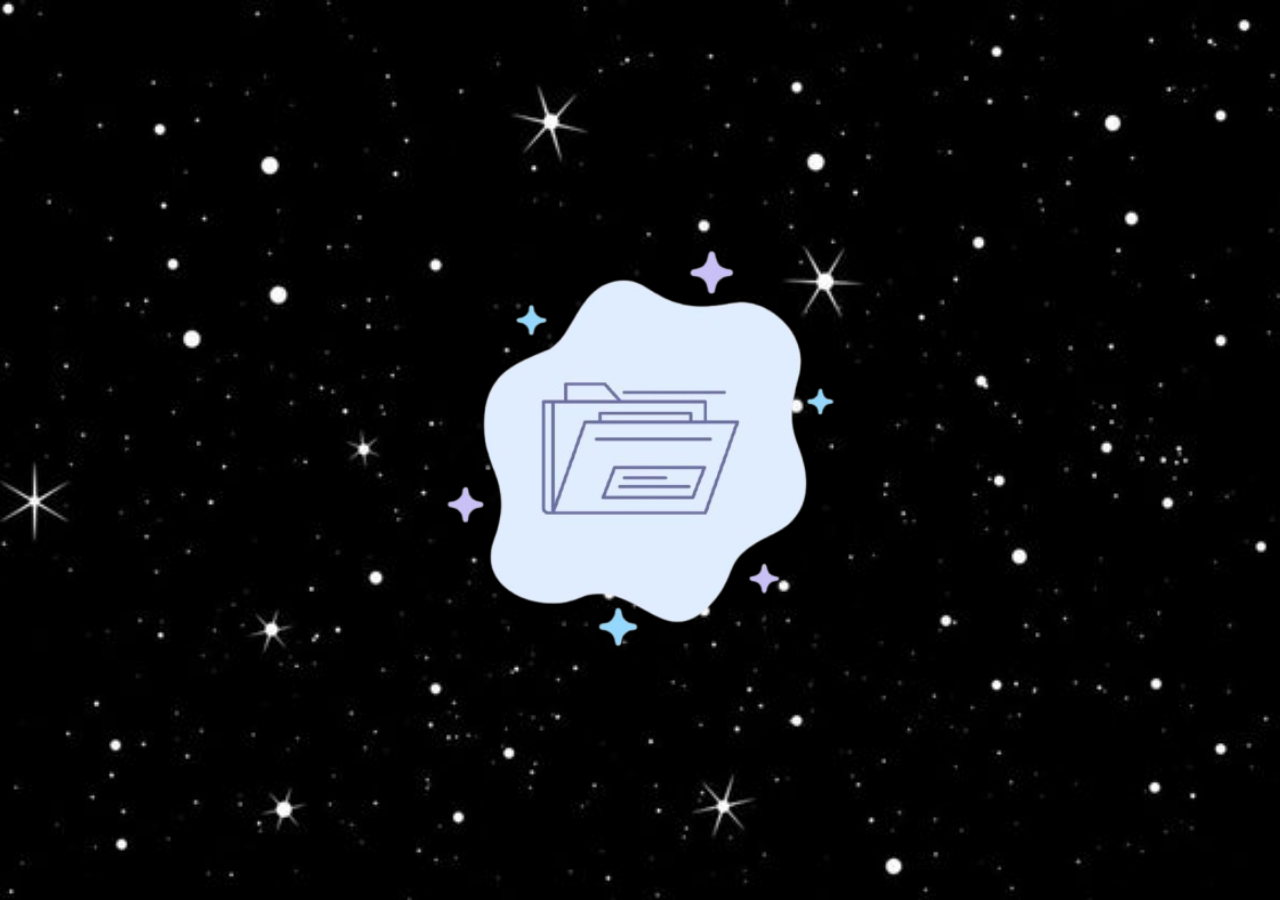
<file: extra/index.html>
<!doctype html>
<html lang="en">
  <head>
    <meta charset="UTF-8" />
    <meta name="viewport" content="width=device-width, initial-scale=1.0" />
    <title>Gerenciador de Documentos</title>
    <link rel="stylesheet" href="style.css" />
  </head>
  <body>
    <body>
    <div class="principal">
        <a href="#modalGerenciador" class="botao-arquivo">
            <img src="imagem/arquivo.png" alt="Ícone de Arquivo" class="icon" />
        </a>
    </div>

    <div id="modalGerenciador" class="modal">
        
        <div class="modal-conteudo">
            
            <a href="#" class="fechar-modal">&times;</a>

            <aside class="barra-lateral">
                <h3>Arquivos</h3>
                
                <div class="menu-item ativo">
                    <img src="imagem/perfil.png" alt="Início" class="icone-menu">
                    <span>Início</span>
                </div>
                <div class="menu-item">
                    <img src="imagem/documento.png" alt="Documentos" class="icone-menu">
                    <span>Documentos</span>
                </div>
                <div class="menu-item">
                    <img src="imagem/imagem.png" alt="Imagens" class="icone-menu">
                    <span>Imagens</span>
                </div>
                <div class="menu-item">
                    <img src="imagem/videos.png" alt="Vídeos" class="icone-menu">
                    <span>Vídeos</span>
                </div>
                <div class="menu-item">
                    <img src="imagem/config.png" alt="Configurações" class="icone-menu">
                    <span>Configurações</span>
                </div>
            </aside>

            <main class="area-conteudo">
                
                <div class="barra-ferramentas">
                    <input type="text" placeholder="Buscar arquivos..." class="campo-busca">
                    <button class="btn-novo">+ Nova Pasta</button>
                </div>

                <div class="grade-arquivos">
                    <div class="item-arquivo">
                        <div class="icone">📁</div>
                        <span>Fotos</span>
                    </div>
                    <div class="item-arquivo">
                        <div class="icone">📄</div>
                        <span>Curriculo.pdf</span>
                    </div>
                    <div class="item-arquivo">
                        <div class="icone">🖼️</div>
                        <span>Viagem_2025.jpg</span>
                    </div>
                    <div class="item-arquivo">
                        <div class="icone">🎵</div>
                        <span>Audio.mp3</span>
                    </div>
                </div>

            </main>
        </div>
    </div>
</body>

    
  </body>
</html>
</file>
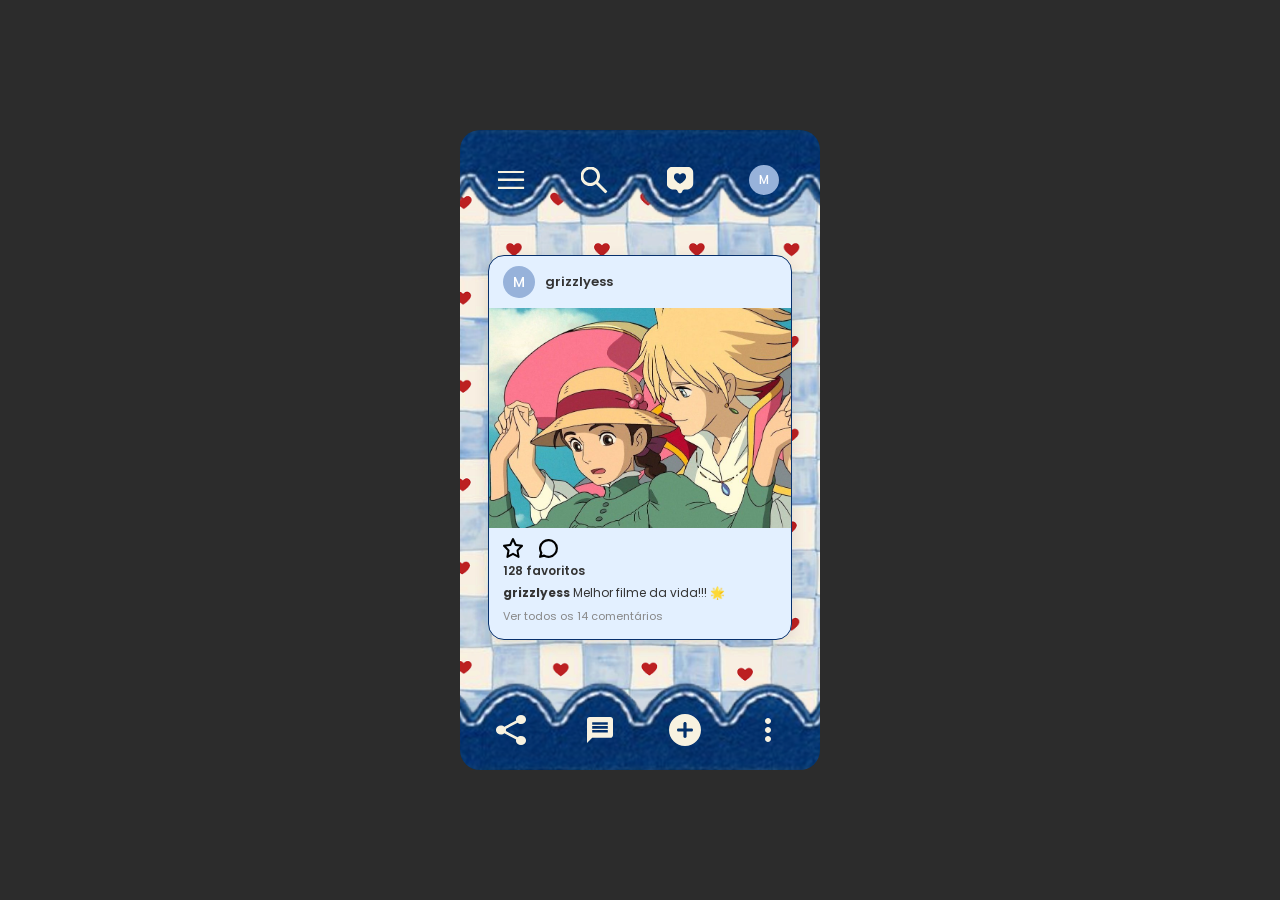
<file: tela1/index.html>
<!doctype html>
<html lang="pt-BR">
  <head>
    <meta charset="UTF-8" />
    <meta name="viewport" content="width=device-width, initial-scale=1.0" />
    <title>Feed</title>
    <link rel="stylesheet" href="style.css" />
  </head>
  <body>
    <div class="android-screen">
      <div class="bottom-superior">
        <img src="imagem/menu.svg" alt="Menu" class="icon menu" />
        <img src="imagem/search.svg" alt="Buscar" class="icon buscar" />
        <img src="imagem/curtir.svg" alt="Curtir" class="icon curtir" />
        <div class="perfil icon">M</div>
      </div>

      <div class="scroll-area">
        <div class="post-card">
          <div class="post-cabeçalho">
            <div class="user-perfil">M</div>
            <span class="username">grizzlyess</span>
          </div>

          <div class="post-imagem">
            <img src="imagem/post.jpg" alt="Post" />
          </div>

          <div class="post-bottom">
            <div class="action-icon">
              <img
                src="imagem/star.svg"
                alt="Favoritar"
                class="post-icon favoritar"
              />
            </div>

            <div class="action-icon">
              <img
                src="imagem/comentar.svg"
                alt="Comentar"
                class="post-icon comentar"
              />
            </div>
          </div>

          <div class="post-dados">
            <span class="likes">128 favoritos</span>
            <div class="legenda">
              <strong>grizzlyess</strong> Melhor filme da vida!!! 🌟
            </div>
            <span class="comentarios">Ver todos os 14 comentários</span>
          </div>
        </div>
      </div>

      <div class="bottom-inferior">
        <img
          src="imagem/compartilhar.svg"
          alt="Compartilhar"
          class="bottom-icon compartilhar"
        />
        <img
          src="imagem/publicar.svg"
          alt="Publicar"
          class="bottom-icon publicar"
        />
        <img
          src="imagem/mais.svg"
          alt="Mais"
          class="bottom-icon mais"
        />
        <img
          src="imagem/config.svg"
          alt="Configurações"
          class="bottom-icon config"
        />
      </div>
    </div>
  </body>
</html>
</file>
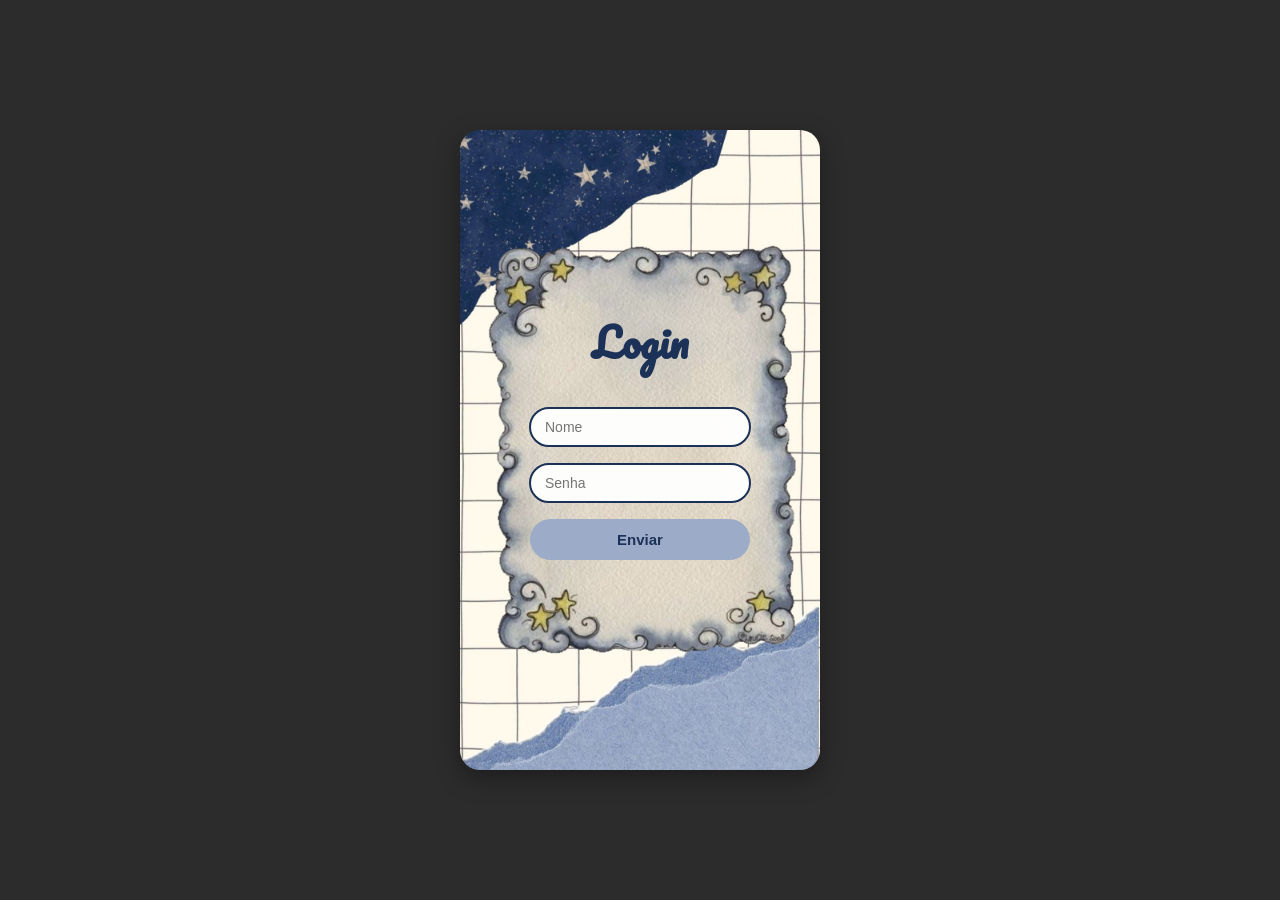
<file: tela2/index.html>
<!doctype html>
<html lang="pt-BR">
  <head>
    <meta charset="UTF-8" />
    <meta name="viewport" content="width=device-width, initial-scale=1.0" />
    <title>Login</title>
    <link rel="stylesheet" href="style.css" />
  </head>
  <body>
    <div class="android-screen">
      <div class="login-box">
        <h1>Login</h1>

        <input type="text" placeholder="Nome" />
        <input type="password" placeholder="Senha" />
        <button>Enviar</button>
      </div>
    </div>
  </body>
</html>
</file>
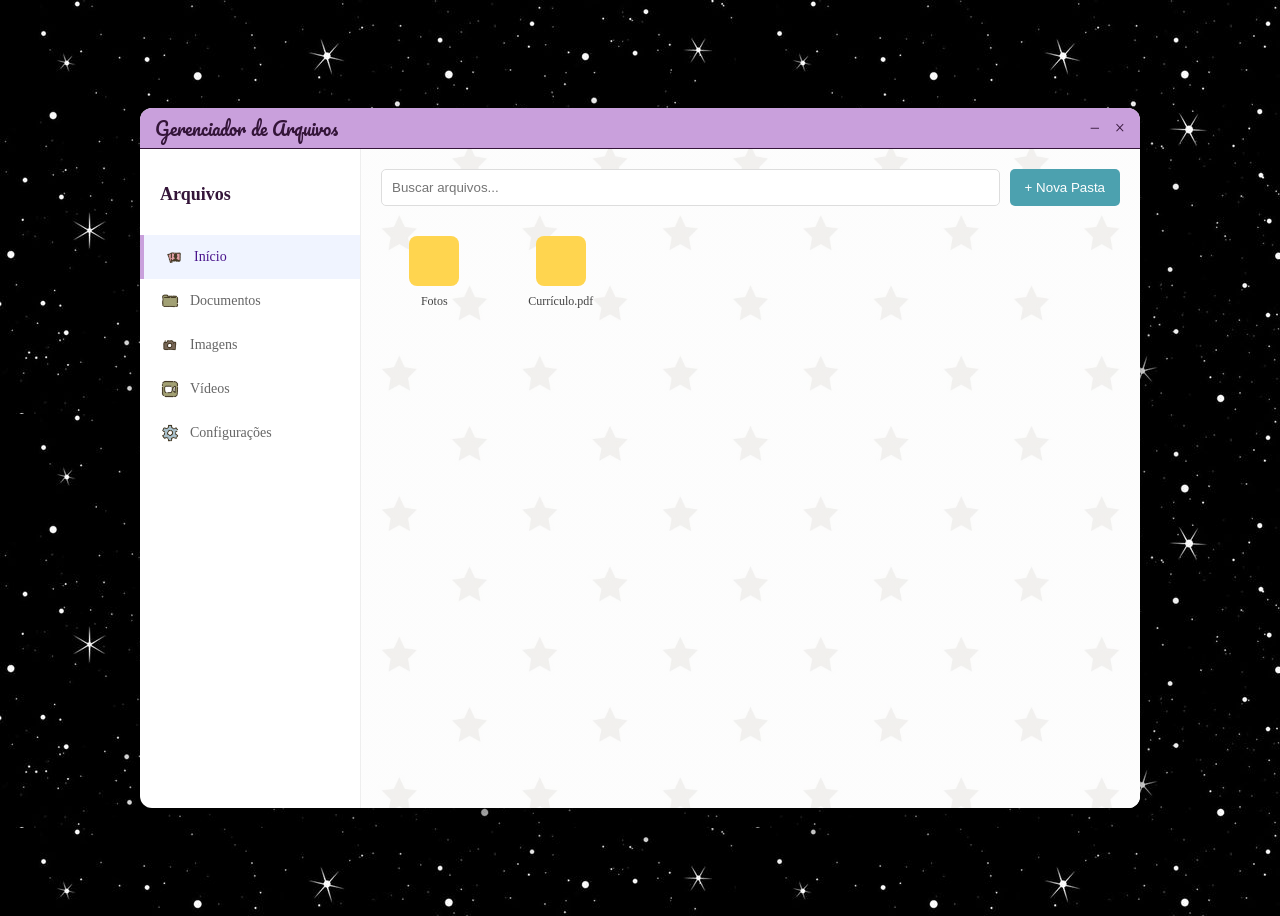
<file: tela4/index.html>
<!doctype html>
<html lang="en">
  <head>
    <meta charset="UTF-8" />
    <meta name="viewport" content="width=device-width, initial-scale=1.0" />
    <title>Gerenciador de Documentos</title>
    <link rel="stylesheet" href="style.css" />
  </head>
  <div class="principal">
    <div class="janela-gerenciador">
      <div class="barra-superior">
        <div class="titulo-janela">Gerenciador de Arquivos</div>

        <div class="controles-janela">
          <span class="ponto minimizar">−</span>
          <span class="ponto fechar">×</span>
        </div>
      </div>

      <div class="corpo-da-janela">
        <aside class="sidebar">
          <h2 class="titulo-sessao">Arquivos</h2>
          <nav class="menu-opcoes">
            <div class="item-menu ativo">
              <img src="imagem/perfil.png" alt="" /> Início
            </div>
            <div class="item-menu">
              <img src="imagem/documento.png" alt="" /> Documentos
            </div>
            <div class="item-menu">
              <img src="imagem/imagem.png" alt="" /> Imagens
            </div>
            <div class="item-menu">
              <img src="imagem/videos.png" alt="" /> Vídeos
            </div>
            <div class="item-menu configuracao">
              <img src="imagem/config.png" alt="" /> Configurações
            </div>
          </nav>
        </aside>

        <main class="conteudo-arquivos">
          <header class="barra-topo">
            <input
              type="text"
              placeholder="Buscar arquivos..."
              class="input-busca"
            />
            <button class="btn-nova-pasta">+ Nova Pasta</button>
          </header>

          <section class="grade-arquivos">
            <div class="arquivo">
              <div class="pasta-cor amarela"></div>
              <span>Fotos</span>
            </div>
            <div class="arquivo">
              <div class="pasta-cor azul"></div>
              <span>Currículo.pdf</span>
            </div>
          </section>
        </main>
      </div>
    </div>
  </div>
</html>
</file>
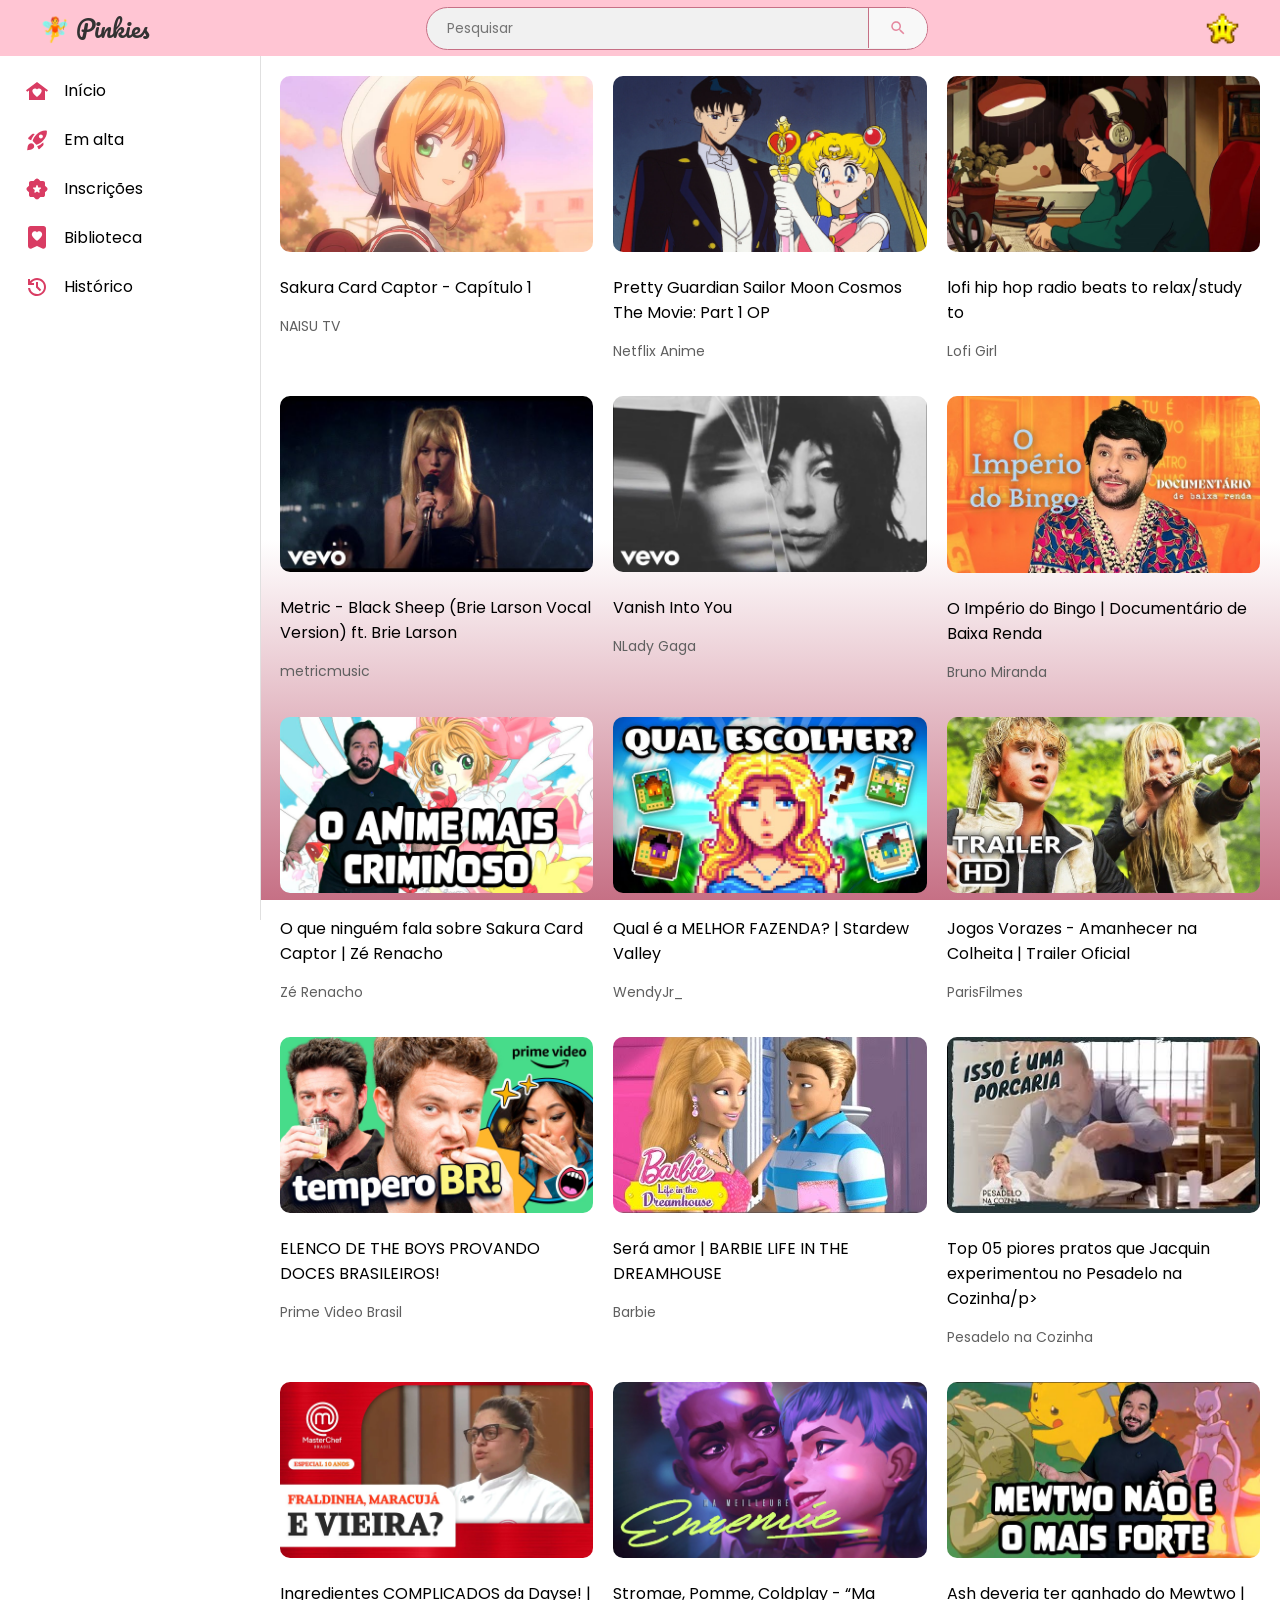
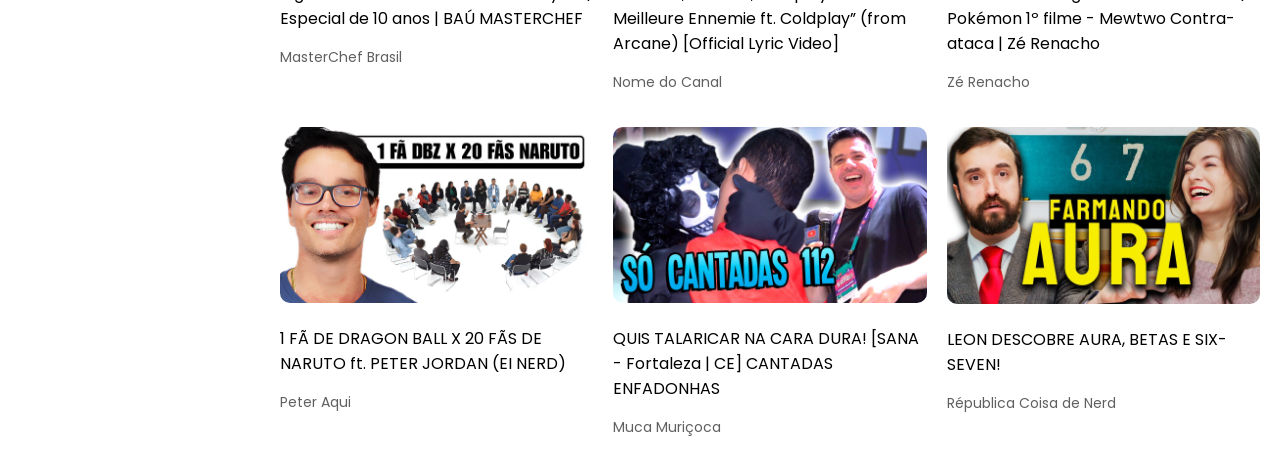
<file: tela5/index.html>
<!doctype html>
<html lang="pt-BR">
  <head>
    <meta charset="UTF-8" />
    <meta name="viewport" content="width=device-width, initial-scale=1.0" />
    <title>🧚 Pinkies</title>
    <link rel="stylesheet" href="style.css" />
  </head>
  <body>
    <header class="header">
      <div class="logo">🧚 Pinkies</div>
      <div class="busca-container">
        <input type="text" placeholder="Pesquisar" class="busca-input" />
        <button class="busca-button">
          <img src="imagem/icons/lupa.svg" alt="Pesquisar" class="busca-icon" />
        </button>
      </div>
      <div class="user-icons">
        <img src="imagem/icons/perfil.png" alt="Perfil" class="perfil-icon" />
      </div>
    </header>

    <div class="container">
      <nav class="barra-lateral">
        <a href="#">
          <img src="imagem/icons/home.svg" alt="Início" class="icone-sidebar" />
          <span>Início</span>
        </a>

        <a href="#">
          <img
            src="imagem/icons/alta.svg"
            alt="Em alta"
            class="icone-sidebar"
          />
          <span>Em alta</span>
        </a>

        <a href="#">
          <img
            src="imagem/icons/segue.svg"
            alt="Inscrições"
            class="icone-sidebar"
          />
          <span>Inscrições</span>
        </a>
        <a href="#">
          <img
            src="imagem/icons/biblio.svg"
            alt="Biblioteca"
            class="icone-sidebar"
          />
          <span>Biblioteca</span>
        </a>
        <a href="#">
          <img
            src="imagem/icons/hist.svg"
            alt="Histórico"
            class="icone-sidebar"
          />
          <span>Histórico</span>
        </a>
      </nav>

      <main class="video-grid">
        <!-- LINHA 1-->
        <div class="video-card">
          <img
            src="imagem/t1.jpg"
            alt="Sakura Card Captor"
            class="thumbnail"
          />
          <div class="video-info">
            <p class="video-nome">Sakura Card Captor - Capítulo 1</p>
            <p class="canal-name">NAISU TV</p>
          </div>
        </div>
        <div class="video-card">
          <img
            src="imagem/t2.jpg"
            alt="Sailor Moon"
            class="thumbnail"
          />
          <div class="video-info">
            <p class="video-nome">
              Pretty Guardian Sailor Moon Cosmos The Movie: Part 1 OP
            </p>
            <p class="canal-name">Netflix Anime</p>
          </div>
        </div>

        <div class="video-card">
          <img
            src="imagem/t3.jpg"
            alt="Sakura Card Captor"
            class="thumbnail"
          />
          <div class="video-info">
            <p class="video-nome">lofi hip hop radio beats to relax/study to</p>
            <p class="canal-name">Lofi Girl</p>
          </div>
        </div>
        <div class="video-card">
          <img
            src="imagem/t4.jpg"
            alt="Sakura Card Captor"
            class="thumbnail"
          />
          <div class="video-info">
            <p class="video-nome">
              Metric - Black Sheep (Brie Larson Vocal Version) ft. Brie Larson
            </p>
            <p class="canal-name">metricmusic</p>
          </div>
        </div>
        <div class="video-card">
          <img
            src="imagem/t5.jpg"
            alt="Sakura Card Captor"
            class="thumbnail"
          />
          <div class="video-info">
            <p class="video-nome">Vanish Into You</p>
            <p class="canal-name">NLady Gaga</p>
          </div>
        </div>
        <div class="video-card">
          <img
            src="imagem/t6.jpg"
            alt="Sakura Card Captor"
            class="thumbnail"
          />
          <div class="video-info">
            <p class="video-nome">
              O Império do Bingo | Documentário de Baixa Renda
            </p>
            <p class="canal-name">Bruno Miranda</p>
          </div>
        </div>

        <!-- LINHA 2-->
        <div class="video-card">
          <img
            src="imagem/t7.jpg"
            alt="Sakura Card Captor"
            class="thumbnail"
          />
          <div class="video-info">
            <p class="video-nome">
              O que ninguém fala sobre Sakura Card Captor | Zé Renacho
            </p>
            <p class="canal-name">Zé Renacho</p>
          </div>
        </div>
        <div class="video-card">
          <img
            src="imagem/t8.jpg"
            alt="Sakura Card Captor"
            class="thumbnail"
          />
          <div class="video-info">
            <p class="video-nome">Qual é a MELHOR FAZENDA? | Stardew Valley</p>
            <p class="canal-name">WendyJr_</p>
          </div>
        </div>
        <div class="video-card">
          <img
            src="imagem/t9.jpg"
            alt="Sakura Card Captor"
            class="thumbnail"
          />
          <div class="video-info">
            <p class="video-nome">
              Jogos Vorazes - Amanhecer na Colheita | Trailer Oficial
            </p>
            <p class="canal-name">ParisFilmes</p>
          </div>
        </div>
        <div class="video-card">
          <img
            src="imagem/t10.jpg"
            alt="Sakura Card Captor"
            class="thumbnail"
          />
          <div class="video-info">
            <p class="video-nome">
              ELENCO DE THE BOYS PROVANDO DOCES BRASILEIROS!
            </p>
            <p class="canal-name">Prime Video Brasil</p>
          </div>
        </div>
        <div class="video-card">
          <img
            src="imagem/t11.jpg"
            alt="Sakura Card Captor"
            class="thumbnail"
          />
          <div class="video-info">
            <p class="video-nome">Será amor | BARBIE LIFE IN THE DREAMHOUSE</p>
            <p class="canal-name">Barbie</p>
          </div>
        </div>
        <div class="video-card">
          <img
            src="imagem/t12.jpg"
            alt="Sakura Card Captor"
            class="thumbnail"
          />
          <div class="video-info">
            <p class="video-nome">
              Top 05 piores pratos que Jacquin experimentou no Pesadelo na
              Cozinha/p>
            </p>
            <p class="canal-name">Pesadelo na Cozinha</p>
          </div>
        </div>

        <!-- LINHA 3-->
        <div class="video-card">
          <img
            src="imagem/t13.jpg"
            alt="Sakura Card Captor"
            class="thumbnail"
          />
          <div class="video-info">
            <p class="video-nome">
              Ingredientes COMPLICADOS da Dayse! | Especial de 10 anos | BAÚ
              MASTERCHEF
            </p>
            <p class="canal-name">MasterChef Brasil</p>
          </div>
        </div>
        <div class="video-card">
          <img
            src="imagem/t14.jpg"
            alt="Sakura Card Captor"
            class="thumbnail"
          />
          <div class="video-info">
            <p class="video-nome">
              Stromae, Pomme, Coldplay - “Ma Meilleure Ennemie ft. Coldplay”
              (from Arcane) [Official Lyric Video]
            </p>
            <p class="canal-name">Nome do Canal</p>
          </div>
        </div>
        <div class="video-card">
          <img
            src="imagem/t15.jpg"
            alt="Sakura Card Captor"
            class="thumbnail"
          />
          <div class="video-info">
            <p class="video-nome">
              Ash deveria ter ganhado do Mewtwo | Pokémon 1º filme - Mewtwo
              Contra-ataca | Zé Renacho
            </p>
            <p class="canal-name">Zé Renacho</p>
          </div>
        </div>
        <div class="video-card">
          <img
            src="imagem/t16.jpg"
            alt="Sakura Card Captor"
            class="thumbnail"
          />
          <div class="video-info">
            <p class="video-nome">
              1 FÃ DE DRAGON BALL X 20 FÃS DE NARUTO ft. PETER JORDAN (EI NERD)
            </p>
            <p class="canal-name">Peter Aqui</p>
          </div>
        </div>
        <div class="video-card">
          <img
            src="imagem/t17.jpg"
            alt="Sakura Card Captor"
            class="thumbnail"
          />
          <div class="video-info">
            <p class="video-nome">
              QUIS TALARICAR NA CARA DURA! [SANA - Fortaleza | CE] CANTADAS
              ENFADONHAS
            </p>
            <p class="canal-name">Muca Muriçoca</p>
          </div>
        </div>
        <div class="video-card">
          <img
            src="imagem/t18.jpg"
            alt="Sakura Card Captor"
            class="thumbnail"
          />
          <div class="video-info">
            <p class="video-nome">LEON DESCOBRE AURA, BETAS E SIX-SEVEN!</p>
            <p class="canal-name">Républica Coisa de Nerd</p>
          </div>
        </div>
      </main>
    </div>
  </body>
</html>
</file>
<file: extra/style.css>
@import url("https://fonts.googleapis.com/css2?family=Pacifico&family=Poppins:wght@300;400;500;600&display=swap");

body,
html {
  margin: 0;
  padding: 0;
  height: 100%;
}

.principal {
  /* Mantenha o link da sua imagem aqui */
  background-image: url("imagem/principal.png");
  background-size: cover;
  background-position: center;
  background-repeat: no-repeat;

  /* Ocupa 100% da tela */
  width: 100vw;
  height: 100vh;

  /* Centraliza o botão (ícone) na tela inicial */
  display: flex;
  justify-content: center;
  align-items: center;
}

.botao-arquivo {
  background: transparent;
  border: none;
  padding: 0;

  cursor: pointer;

  transition: transform 0.2s ease;
}

.botao-arquivo:hover {
  transform: scale(1.1);
}

.botao-arquivo:active {
  transform: scale(0.95);
}

.modal {
  display: none;
  position: fixed;
  top: 0;
  left: 0;
  width: 100vw;
  height: 100vh;
  background-color: rgba(0, 0, 0, 0.7);
  z-index: 9999;
}

.modal:target {
  display: flex;
  justify-content: center;
  align-items: center;
}

/* No seu style.css, encontre esta regra e adicione a linha da borda */
.modal-conteudo {
  background-color: #fff;
  border-radius: 12px;

  /* ADICIONE ESTA LINHA: 2px, sólida, na cor roxa Índigo */
  border: 2px solid #4b0082;

  width: 90%;
  max-width: 1000px;
  height: 80vh;
  box-shadow: 0 10px 25px rgba(0, 0, 0, 0.5);
  position: relative;
  font-family: "Poppins", sans-serif;
  display: flex;
  overflow: hidden;
}
.fechar-modal {
  color: #888;
  position: absolute;
  top: 15px;
  right: 25px;
  font-size: 28px;
  font-weight: bold;
  text-decoration: none;
  z-index: 10;
  transition: color 0.2s;
}

.fechar-modal:hover {
  color: #e74c3c;
}

.barra-lateral {
  width: 250px;
  background-color: #ffffff;
  border-right: 1px solid #e0e0e0;
  padding: 20px 0;
  display: flex;
  flex-direction: column;
}

.barra-lateral h3 {
  padding: 0 20px;
  color: #333;
  margin-bottom: 20px;
  margin-top: 5px;
}

.menu-item {
  display: flex;
  align-items: center;
  padding: 12px 20px;
  cursor: pointer;
  color: #555;
  transition:
    background 0.2s,
    color 0.2s;
}

/* BARRA LATERAL */
.menu-item:hover {
  background-color: #f0f4f8;
  color: #4b0082; /* Mudou de azul para Roxo */
}

.menu-item.ativo {
  background-color: #e6f2ff;
  color: #4b0082; /* Mudou de azul para Roxo */
  border-right: 4px solid #4b0082; /* Mudou de azul para Roxo */
  font-weight: 600;
}

/* CAMPO DE BUSCA */
.campo-busca:focus {
  border-color: #4b0082; /* Mudou de azul para Roxo */
}

.icone-menu {
  width: 20px;
  height: 20px;
  margin-right: 15px;
  object-fit: contain;
}

.area-conteudo {
  flex-grow: 1;
  padding: 40px 30px 30px 30px;
  background-color: #f4f6f9;
  overflow-y: auto;
}

.barra-ferramentas {
  display: flex;
  gap: 15px;
  margin-bottom: 25px;
}
.campo-busca {
  flex-grow: 1;
  padding: 12px 15px;
  border: 1px solid #ddd;
  border-radius: 8px;
  outline: none;
  font-family: "Poppins", sans-serif;
}
.btn-novo {
  background-color: #3498db;
  color: white;
  border: none;
  padding: 12px 20px;
  border-radius: 8px;
  cursor: pointer;
  font-weight: 600;
  font-family: "Poppins", sans-serif;
}
.grade-arquivos {
  display: grid;
  grid-template-columns: repeat(auto-fill, minmax(100px, 1fr));
  gap: 20px;
}
.item-arquivo {
  display: flex;
  flex-direction: column;
  align-items: center;
  padding: 15px 10px;
  border-radius: 12px;
  cursor: pointer;
  transition: background 0.2s;
  text-align: center;
}
.item-arquivo:hover {
  background-color: #e2e5eb;
}
.item-arquivo .icone {
  font-size: 45px;
  margin-bottom: 8px;
}
.item-arquivo span {
  font-size: 13px;
  color: #444;
  font-weight: 500;
  word-break: break-all;
}
</file>
<file: tela1/style.css>
@import url("https://fonts.googleapis.com/css2?family=Poppins:wght@400;500;600&display=swap");

body {
  display: flex;
  justify-content: center;
  align-items: center;
  min-height: 100vh;
  margin: 0;
  background-color: #2c2c2c;
  font-family: "Poppins", sans-serif;
}

.android-screen {
  width: 360px;
  height: 640px;
  background-image: url("imagem/principal.png");
  background-color: #f5f5f5;
  background-size: cover;
  background-position: center;
  border-radius: 20px;
  position: relative;
  overflow: hidden;
  display: flex;
  flex-direction: column;
}

.bottom-superior {
  position: absolute;
  top: 0;
  left: 0;
  width: 100%;
  height: 115px;
  z-index: 20;
}

.icon {
  position: absolute;
  width: 27px;
  height: 27px;
  object-fit: contain;
  transform: translate(-50%, -50%);
}

.menu {
  top: 50px;
  left: 51px;
}

.buscar {
  top: 50px;
  left: 134px;
}

.curtir {
  top: 50px;
  left: 220px;
}

.perfil {
  position: absolute;
  top: 50px;
  left: 304px;
  transform: translate(-50%, -50%);
  width: 30px;
  height: 30px;
  background-color: #97b2da;
  color: #ffffff;
  border-radius: 50%;
  display: flex;
  justify-content: center;
  align-items: center;
  font-weight: 500;
  font-size: 12px;
}

.scroll-area {
  flex: 1;
  overflow-y: auto;
  padding-top: 95px;
  padding-bottom: 100px;
}

.scroll-area::-webkit-scrollbar {
  display: none;
}

.post-card {
  background-color: #e3f0ff;
  border-radius: 16px;
  margin: 30px 28px 20px 28px;
  box-shadow: 0 4px 15px rgba(0, 0, 0, 0.1);
  overflow: hidden;
  border: 1px solid #07306c;
}

.post-cabeçalho {
  display: flex;
  align-items: center;
  padding: 10px 14px;
  gap: 10px;
}

.user-perfil {
  width: 32px;
  height: 32px;
  min-width: 32px;
  background-color: #97b2da;
  color: #ffffff;
  border-radius: 50%;
  display: flex;
  justify-content: center;
  align-items: center;
  font-size: 14px;
  font-weight: 500;
  flex-shrink: 0;
}

.username {
  font-size: 13px;
  font-weight: 600;
  color: #333;
}

.post-imagem img {
  width: 100%;
  height: 220px;
  object-fit: cover;
  display: block;
}

.post-bottom {
  display: flex;
  padding: 10px 14px 4px 14px;
  gap: 16px;
}


.action-icon:hover {
  opacity: 0.7;
}

.post-dados {
  padding: 0 14px 14px 14px;
  font-size: 12px;
  color: #333;
}

.post-dados .likes {
  font-weight: 600;
  margin-bottom: 4px;
  display: block;
}

.post-dados .caption strong {
  font-weight: 600;
  margin-right: 4px;
}

.post-dados .comentarios {
  color: #888;
  margin-top: 6px;
  display: block;
  font-size: 11px;
}

.bottom-inferior {
  position: absolute;
  bottom: 0;
  left: 0;
  width: 100%;
  height: 80px;
  z-index: 20;
}

.bottom-icon {
  position: absolute;
  object-fit: contain;
  transform: translate(-50%, -50%);
}

.compartilhar {
  width: 30px;
  height: 30px;
  left: 51px;
  top: 40px;
}

.publicar {
  width: 26px;
  height: 26px;
  left: 140px;
  top: 40px;
}

.mais {
  width: 32px;
  height: 32px;
  left: 225px;
  top: 40px;
}

.config {
  width: 24px;
  height: 24px;
  left: 308px;
  top: 40px;
}

.post-bottom {
  display: flex;
  align-items: center;
  padding: 10px 14px 4px 14px;
  gap: 16px;
}

.action-icon {
  display: flex;
  align-items: center;
  justify-content: center;
}

.post-icon {
  object-fit: contain;
  display: block;
}

.post-icon.favoritar {
  width: 20px;
  height: 20px;
}

.post-icon.comentar {
  width: 19px;
  height: 19px;
}
</file>
<file: tela2/style.css>
@import url('https://fonts.googleapis.com/css2?family=Pacifico&family=Poppins:wght@300;400;500;600&display=swap');
body {
  display: flex;
  justify-content: center;
  align-items: center;
  min-height: 100vh;
  margin: 0;
  background-color: #2c2c2c;
  font-family: "Poppins", sans-serif;
}

.android-screen {
  width: 360px;
  height: 640px;
  background-image: url("imagem/fundo.png");
  background-size: cover;
  background-position: center;
  border-radius: 20px;
  overflow: hidden;
  position: relative;
  box-shadow: 0 8px 25px rgba(0, 0, 0, 0.35);
}

.login-box {
  width: 100%;
  height: 100%;
  display: flex;
  flex-direction: column;
  align-items: center;
  padding-top:  150px; 
  box-sizing: border-box;
}

h1 {
  font-family: "Pacifico", cursive;
  color: #1c3158;
  font-size: 40px;
  margin-bottom: 30px;
}

.login-box input {
  width: 190px;
  padding: 10px 14px;
  margin-bottom: 16px;
  border: 2px solid #1c3158;
  border-radius: 25px;
  outline: none;
  font-size: 14px;
  background-color: rgba(255, 255, 255, 0.95);
}

.login-box input:focus {
  border-color: #1c3158;
  box-shadow: 0 0 8px rgba(74, 144, 226, 0.4);
}

.login-box button {
  width: 220px;
  padding: 12px;
  border: none;
  border-radius: 25px;
  background-color: #9cacc8;
  color: #1c3158;
  font-size: 15px;
  font-weight: 600;
  cursor: pointer;
  transition: 0.3s;
}

.login-box button:hover {
  background-color: #43a047;
}
</file>
<file: tela4/style.css>
@import url("https://fonts.googleapis.com/css2?family=Pacifico&family=Poppins:wght@300;400;500;600&display=swap");

body {
    background-color: #000;
    background-image: url('imagem/principal.png'); 
    height: 100vh;
    display: flex;
    justify-content: center;
    align-items: center;
}

.janela-gerenciador {
    width: 1000px;
    height: 700px;
    background-color: #fff;
    border-radius: 12px;
    display: flex;
    flex-direction: column;
    overflow: hidden;
    box-shadow: 0 20px 50px rgba(0,0,0,0.5);
}

.barra-superior {
    height: 40px;
    background-color: #c9a0dc;
    border-bottom: 1px solid #341539;
    display: flex;
    justify-content: space-between;
    align-items: center;
    padding: 0 15px;
}

.titulo-janela {
    font-family: "Pacifico", cursive;
    font-size: 18px;
    font-weight: 500;
    color: #341539;
}

.controles-janela {
    display: flex;
    gap: 15px;
    align-items: center;
}

.ponto {
    cursor: pointer;
    font-size: 18px;
    color: #341539;
    transition: color 0.2s;
    user-select: none; 
}


.fechar:hover {
    color: #ff5f56;
}

.corpo-da-janela {
    display: flex;
    flex: 1;
}


.sidebar {
    width: 220px;
    border-right: 1px solid #eee;
    padding: 20px 0;
}

.titulo-sessao {
    padding: 0 20px 15px;
    font-size: 18px;
    color: #341539;
}

.item-menu {
    padding: 12px 20px;
    display: flex;
    align-items: center;
    gap: 10px;
    cursor: pointer;
    color: #666;
    font-size: 14px;
}

.item-menu img {
    width: 20px;
}

.item-menu.ativo {
    background-color: #f0f4ff;
    color: #4a148c;
    border-left: 4px solid #c9a0dc;
}


.conteudo-arquivos {
    flex: 1;
    padding: 20px;
    background-image: url('imagem/fundo.jpg'); 
    background-size: cover;
    background-position: center; 
    background-image: linear-gradient(rgba(252, 252, 252, 0.8), rgba(252, 252, 252, 0.8)), url('imagem/fundo.jpg');
}

.barra-topo {
    display: flex;
    gap: 10px;
    margin-bottom: 30px;
}

.input-busca {
    flex: 1;
    padding: 10px;
    border: 1px solid #ddd;
    border-radius: 5px;
}

.btn-nova-pasta {
    background-color: #4ca1af;
    color: white;
    border: none;
    padding: 0 15px;
    border-radius: 5px;
    cursor: pointer;
}

.grade-arquivos {
    display: grid;
    grid-template-columns: repeat(auto-fill, minmax(100px, 1fr));
    gap: 20px;
}

.arquivo {
    display: flex;
    flex-direction: column;
    align-items: center;
    gap: 8px;
    font-size: 12px;
    color: #444;
}


.pasta-cor {
    width: 50px;
    height: 50px;
    border-radius: 8px;
    background-color: #ffd54f; 
}
</file>
<file: tela5/style.css>
@import url("https://fonts.googleapis.com/css2?family=Pacifico&family=Poppins:wght@300;400;500;600&display=swap");

body {
  margin: 0;
  font-family: "Poppins", sans-serif;
  background: linear-gradient(to bottom, #ffffff 60%, #c67085);
  background-attachment: fixed;
}

.header {
  height: 56px;
  background-color: #ffc5d3;
  display: flex;
  justify-content: space-between;
  align-items: center;
  box-sizing: border-box;
  padding: 0 40px;
  position: fixed;
  top: 0;
  width: 100%;
  z-index: 100;
  font-family: "Pacifico", cursive;
  font-size: 24px; 
  color: #333;
  
}

.busca-container {
    display: flex;
    align-items: center;
    border: 1px solid #c67085; 
    border-radius: 40px;
    background-color: #f1f1f1; 
    overflow: hidden;
    width: 500px;
}

.busca-input {
    background-color: transparent; 
    border: none;
    padding: 10px 20px;
    flex: 1;
    outline: none;
    font-family: 'Poppins', sans-serif;
    font-size: 14px;
}

.busca-button {
    background-color: #f8f8f8; 
    border: none;
    border-left: 1px solid #c67085; 
    padding: 0 20px;
    height: 40px;
    cursor: pointer;
    display: flex;
    align-items: center;
    justify-content: center;
}

.busca-icon {
    width: 18px;
    height: 18px;
    opacity: 0.6; 
}

.user-icons {
    display: flex;
    align-items: center;
    gap: 15px;
}

.perfil-icon {
    width: 35px; 
    height: 35px;
    border-radius: 50%; 
    object-fit: cover; 
    cursor: pointer;
}

.container {
  display: flex;
  margin-top: 56px;
}

.barra-lateral {
  width: 240px;
  height: calc(100vh - 56px);
  background-color: white;
  padding: 10px;
  position: fixed;
  border-right: 1px solid #e0e0e0;
}

.barra-lateral a {
  display: flex;
  align-items: center; 
  gap: 15px; 
  padding: 12px 15px;
  text-decoration: none;
  color: black;
  border-radius: 10px;
}

.icone-sidebar {
  width: 24px; 
  height: 24px;
  object-fit: contain; 
}

.video-grid {
  margin-left: 260px;
  display: grid;
  grid-template-columns: repeat(3, 1fr);
  gap: 20px;
  padding: 20px;
  width: 100%;
}

.video-card {
  background-color: transparent;
}

.thumbnail {
    width: 100%;
    aspect-ratio: 16 / 9; 
    border-radius: 10px;
    object-fit: cover; 
    background-color: #ccc; 
}

.video-no {
  font-weight: bold;
  margin: 10px 0 5px 0;
}

.canal-name {
  color: #606060;
  font-size: 14px;
}
</file>
